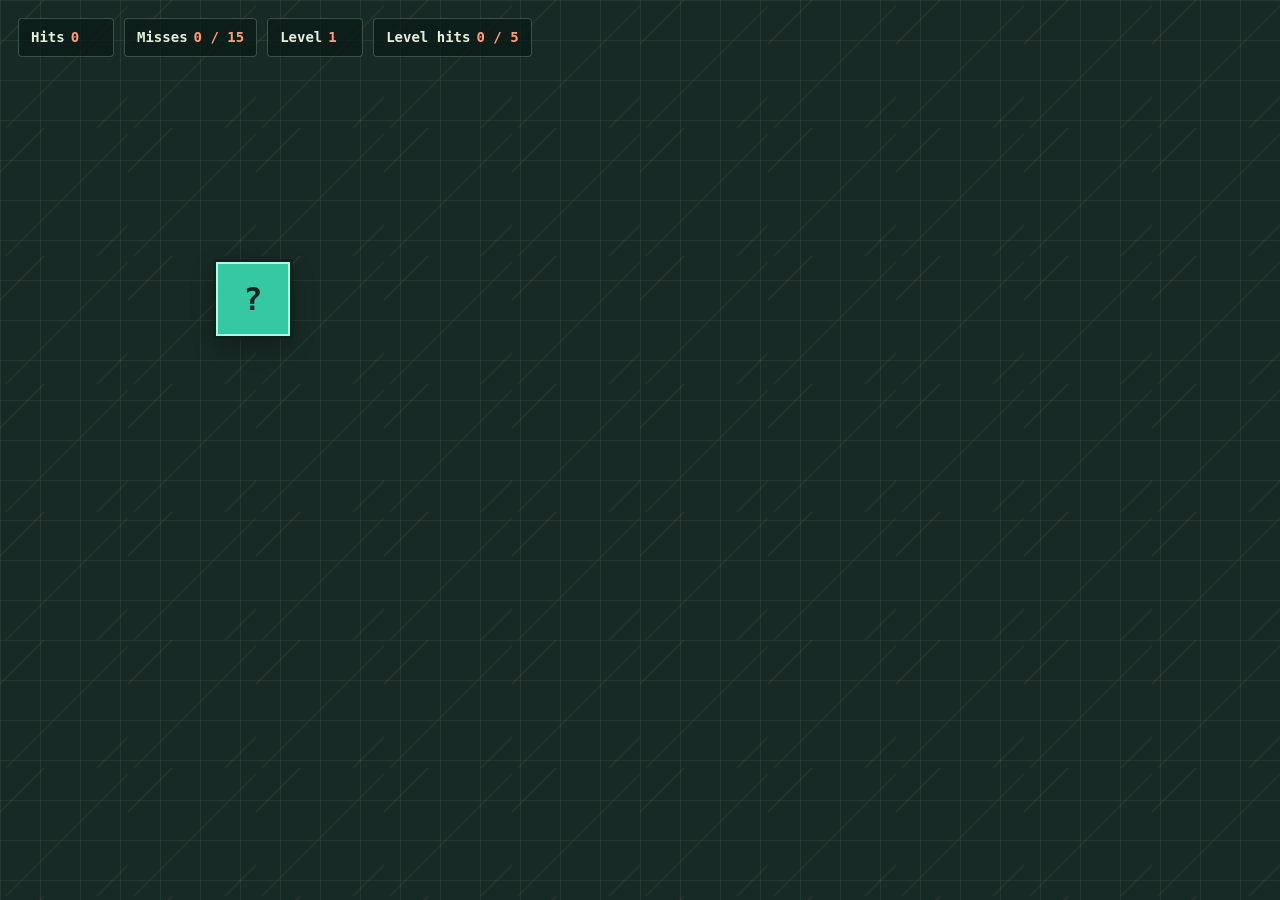
<file: fsd-projects/bouncing-box/index.html>
<!DOCTYPE html>
<html>

<head>
  <meta charset="utf-8" />
  <title>Bouncing Box</title>
  <script src="jquery.min.js"></script>
  <style>
    body {
      margin: 0;
    }

    .box {
      width: 70px;
      height: 70px;
      background-color: #36c7a3;
      border: 2px solid #adffe2;
      box-shadow: 0 0 0 3px rgba(14, 32, 29, 0.6), 0 8px 24px rgba(0, 0, 0, 0.3);
      color: #10231f;
      display: grid;
      place-items: center;
      font: 700 32px/1 ui-monospace, SFMono-Regular, Consolas, monospace;
      user-select: none;
      position: absolute;
      top: 100px;
      left: 0px;
      z-index: 1;
    }

    .board {
      width: 100vw;
      height: 100vh;
      position: relative;
      overflow: hidden;
      background-color: #172a25;
      background-image:
        linear-gradient(rgba(215, 240, 219, 0.07) 1px, transparent 1px),
        linear-gradient(90deg, rgba(215, 240, 219, 0.07) 1px, transparent 1px),
        repeating-linear-gradient(135deg, transparent 0 30px, rgba(239, 128, 99, 0.07) 30px 32px, transparent 32px 64px);
      background-size: 40px 40px, 40px 40px, 128px 128px;
    }

    .scoreboard {
      position: absolute;
      top: 18px;
      left: 18px;
      right: 18px;
      z-index: 2;
      display: flex;
      flex-wrap: wrap;
      gap: 10px;
      color: #e5f0df;
      font: 600 14px/1.2 ui-monospace, SFMono-Regular, Consolas, monospace;
    }

    .score {
      min-width: 70px;
      padding: 10px 12px;
      border: 1px solid rgba(200, 230, 210, 0.25);
      border-radius: 4px;
      background: rgba(10, 25, 22, 0.72);
    }

    .score strong {
      margin-left: 6px;
      color: #ff9d7d;
    }

    .level-banner {
      position: absolute;
      top: 50%;
      left: 50%;
      z-index: 2;
      display: none;
      padding: 14px 22px;
      border: 1px solid #ff9d7d;
      border-radius: 4px;
      background: rgba(10, 25, 22, 0.9);
      color: #f0f4e9;
      font: 700 24px ui-monospace, SFMono-Regular, Consolas, monospace;
      pointer-events: none;
      transform: translate(-50%, -50%);
    }

    .level-banner.is-visible {
      display: block;
      animation: level-up 1.2s ease both;
    }

    @keyframes level-up {
      0% {
        opacity: 0;
        transform: translate(-50%, -40%);
      }

      20%,
      75% {
        opacity: 1;
        transform: translate(-50%, -50%);
      }

      100% {
        opacity: 0;
        transform: translate(-50%, -60%);
      }
    }

    .game-over {
      position: absolute;
      inset: 0;
      z-index: 3;
      display: none;
      place-content: center;
      justify-items: center;
      gap: 12px;
      background: rgba(9, 20, 18, 0.82);
      color: #f0f4e9;
      font-family: ui-monospace, SFMono-Regular, Consolas, monospace;
      text-align: center;
    }

    .game-over.is-visible {
      display: grid;
    }

    .game-over h1 {
      margin: 0;
      color: #ff9d7d;
      font-size: 32px;
    }

    .game-over p {
      margin: 0;
    }

    .game-over button {
      margin-top: 8px;
      padding: 10px 16px;
      border: 0;
      border-radius: 4px;
      background: #36c7a3;
      color: #10231f;
      font: 700 14px ui-monospace, SFMono-Regular, Consolas, monospace;
      cursor: pointer;
    }

    .game-over button:focus-visible {
      outline: 3px solid #ff9d7d;
      outline-offset: 3px;
    }
  </style>
  <!-- 	<script src="//cdnjs.cloudflare.com/ajax/libs/jquery/2.1.1/jquery.min.js"></script> -->
</head>

<body class="board">
  <!-- HTML for the box -->
  <div class="box">?</div>
  <div class="scoreboard" aria-live="polite">
    <div class="score">Hits<strong id="points">0</strong></div>
    <div class="score">Misses<strong id="misses">0 / 15</strong></div>
    <div class="score">Level<strong id="level">1</strong></div>
    <div class="score">Level hits<strong id="level-progress">0 / 5</strong></div>
  </div>
  <div class="level-banner" id="level-banner" aria-live="polite"></div>
  <div class="game-over" role="dialog" aria-modal="true" aria-labelledby="game-over-title">
    <h1 id="game-over-title">GAME OVER</h1>
    <p>Too many misses. Take another shot?</p>
    <button id="restart" type="button">Play again</button>
  </div>

  <script>
    (function () {
      "use strict";
      /* global jQuery */

      //////////////////////////////////////////////////////////////////
      /////////////////// SETUP DO NOT DELETE //////////////////////////
      //////////////////////////////////////////////////////////////////

      var box = jQuery(".box"); // reference to the HTML .box element
      var board = jQuery(".board"); // reference to the HTML .board element
      var pointsDisplay = jQuery("#points");
      var missesDisplay = jQuery("#misses");
      var levelDisplay = jQuery("#level");
      var levelProgressDisplay = jQuery("#level-progress");
      var levelBanner = jQuery("#level-banner");
      var gameOverScreen = jQuery(".game-over");
      var restartButton = jQuery("#restart");
      var boardWidth = board.width(); // the maximum X-Coordinate of the screen
      var boardHeight = board.height();

      // update the boardWidth variable when the window is resized
      jQuery(window).on("resize", function () {
        boardWidth = board.width();
        boardHeight = board.height();
      });

      // Every 50 milliseconds, call the update Function (see below)
      var interval = setInterval(update, 50);

      // Every time the box is clicked, call the handleBoxClick Function (see below)
      box.on("click", handleBoxClick);
      board.on("click", handleMissClick);
      restartButton.on("click", function (event) {
        event.stopPropagation();
        restartGame();
      });

      // moves the Box to a new position on the screen along the X-Axis
      function moveBoxTo(newPositionX, newPositionY) {
        box.css("left", newPositionX);
        box.css("top", newPositionY);
      }

      // changes the text displayed on the Box
      function changeBoxText(newText) {
        box.text(newText);
      }

      //////////////////////////////////////////////////////////////////
      /////////////////// YOUR CODE BELOW HERE /////////////////////////
      //////////////////////////////////////////////////////////////////

      // TODO 2 - Variable declarations
      var positionX = 0;
      var positionY = 100;
      var points = 0;
      var misses = 0;
      var level = 1;
      var hitsThisLevel = 0;
      var hitsToNextLevel = 5;
      var maxMisses = 15;
      var maxSpeed = 18;
      var levelBannerTimer;
      var gameOver = false;
      var speedX = 12;
      var speedY = 9;


      /**
       * This Function will be called 20 times/second.
       * Each time it is called, it should move the Box to a new location.
       * If the box drifts off the screen, turn it around!
       */
      function update() {
        positionX += speedX;
        positionY += speedY;

        var maxX = Math.max(0, boardWidth - box.outerWidth());
        var maxY = Math.max(0, boardHeight - box.outerHeight());

        if (positionX > maxX) {
          positionX = maxX;
          speedX = -increaseSpeed(speedX, 0.25);
        } else if (positionX < 0) {
          positionX = 0;
          speedX = -increaseSpeed(speedX, 0.25);
        }

        if (positionY > maxY) {
          positionY = maxY;
          speedY = -increaseSpeed(speedY, 0.25);
        } else if (positionY < 0) {
          positionY = 0;
          speedY = -increaseSpeed(speedY, 0.25);
        }

        moveBoxTo(positionX, positionY);
      }

      /**
       * This Function will be called each time the box is clicked.
       * Each time it is called, it should perform each of the following actions:
       * - increase the points total
       * - increase the speed
        * - move the box to a new random position.
       */
      function handleBoxClick() {
        if (gameOver) {
          return;
        }

        points += 1;
        hitsThisLevel += 1;
        if (misses > 0) {
          misses -= 1;
          missesDisplay.text(misses + " / " + maxMisses);
        }
        speedX = increaseSpeed(speedX, 0.25);
        speedY = increaseSpeed(speedY, 0.25);
        if (hitsThisLevel >= hitsToNextLevel) {
          level += 1;
          hitsThisLevel = 0;
          hitsToNextLevel += 1;
          speedX = increaseSpeed(speedX, 0.75);
          speedY = increaseSpeed(speedY, 0.75);
          levelDisplay.text(level);
          levelBanner.text("LEVEL " + level);
          levelBanner.addClass("is-visible");
          clearTimeout(levelBannerTimer);
          levelBannerTimer = setTimeout(function () {
            levelBanner.removeClass("is-visible");
          }, 1200);
        }
        levelProgressDisplay.text(hitsThisLevel + " / " + hitsToNextLevel);
        moveBoxToRandomPosition();
        pointsDisplay.text(points);
        changeBoxText(points);
      }

      function moveBoxToRandomPosition() {
        var maxX = Math.max(0, boardWidth - box.outerWidth());
        var maxY = Math.max(0, boardHeight - box.outerHeight());
        var minimumDistance = Math.min(160, maxX + maxY);
        var nextX = positionX;
        var nextY = positionY;

        for (var attempt = 0; attempt < 12; attempt += 1) {
          nextX = Math.random() * maxX;
          nextY = Math.random() * maxY;
          if (Math.abs(nextX - positionX) + Math.abs(nextY - positionY) >= minimumDistance) {
            break;
          }
        }

        if (Math.abs(nextX - positionX) + Math.abs(nextY - positionY) < minimumDistance) {
          nextX = maxX - positionX;
          nextY = maxY - positionY;
        }

        positionX = nextX;
        positionY = nextY;
      }

      function increaseSpeed(speed, amount) {
        return Math.sign(speed) * Math.min(Math.abs(speed) + amount, maxSpeed);
      }

      function handleMissClick(event) {
        if (gameOver || event.target === box[0]) {
          return;
        }

        misses += 1;
        missesDisplay.text(misses + " / " + maxMisses);

        if (misses >= maxMisses) {
          gameOver = true;
          clearInterval(interval);
          gameOverScreen.addClass("is-visible");
        }
      }

      function restartGame() {
        points = 0;
        misses = 0;
        level = 1;
        hitsThisLevel = 0;
        hitsToNextLevel = 5;
        positionX = 0;
        positionY = 100;
        speedX = 12;
        speedY = 9;
        gameOver = false;
        clearTimeout(levelBannerTimer);
        levelBanner.removeClass("is-visible");
        pointsDisplay.text(points);
        missesDisplay.text("0 / " + maxMisses);
        levelDisplay.text(level);
        levelProgressDisplay.text(hitsThisLevel + " / " + hitsToNextLevel);
        changeBoxText("?");
        gameOverScreen.removeClass("is-visible");
        interval = setInterval(update, 50);
      }


    })();
  </script>
</body>

</html>
</file>
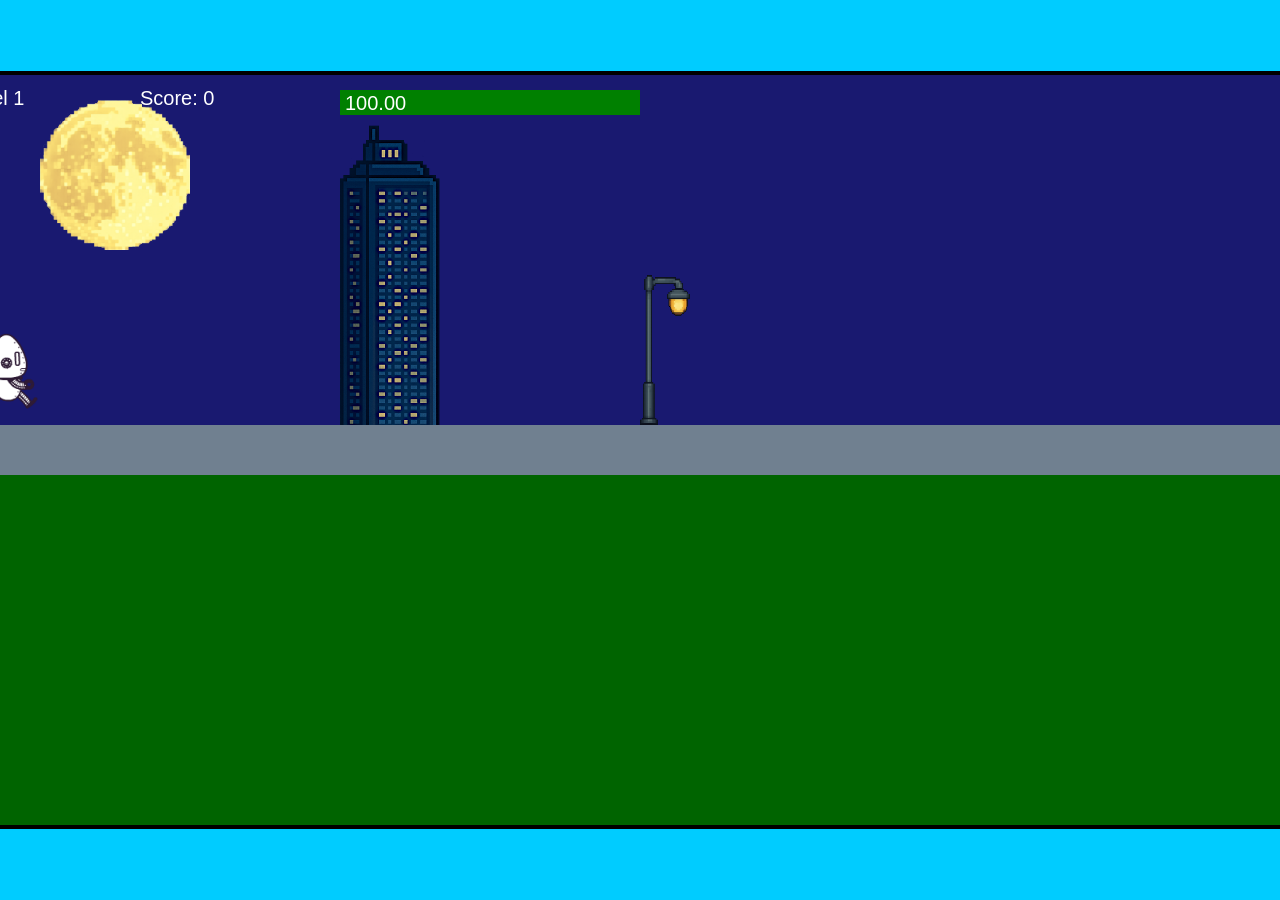
<file: fsd-projects/runtime/index.html>
<!DOCTYPE html>
<html lang="en">
  <head>
    <meta charset="UTF-8" />
    <meta name="viewport" content="width=device-width, initial-scale=1.0" />
    <title>Runtime Neo</title>
    <link rel="stylesheet" href="runtime.css" />
    <script src="https://code.jquery.com/jquery-3.1.0.js"></script>
    <script src="setup.js"></script>
    <script src="levels.js"></script>
    <script src="scenery.js"></script>
    <script src="student.js"></script>
    <script src="main.js"></script>
  </head>
  <body id="body">
    <canvas id="gameCanvas" width="1400" height="750"></canvas>
    <img id="player" src="images/halle.png" />
    <img id="projectile" src="images/projectile.png" />
    <img id="basicPlatform" src="images/interactable/basicPlatform.png" />
    <img id="spikes" src="images/interactable/spikes.png" />
    <img id="bug" src="images/interactable/bug.png" />
    <img id="healthUp" src="images/interactable/healthUp.png" />
    <img id="flag" src="images/interactable/flag.png" />
    <img id="moon" src="images/backgrounds/moon.png" />
    <img id="building" src="images/backgrounds/building.png" />
    <img id="lamp" src="images/backgrounds/lamp.png" />
  </body>
</html>
</file>
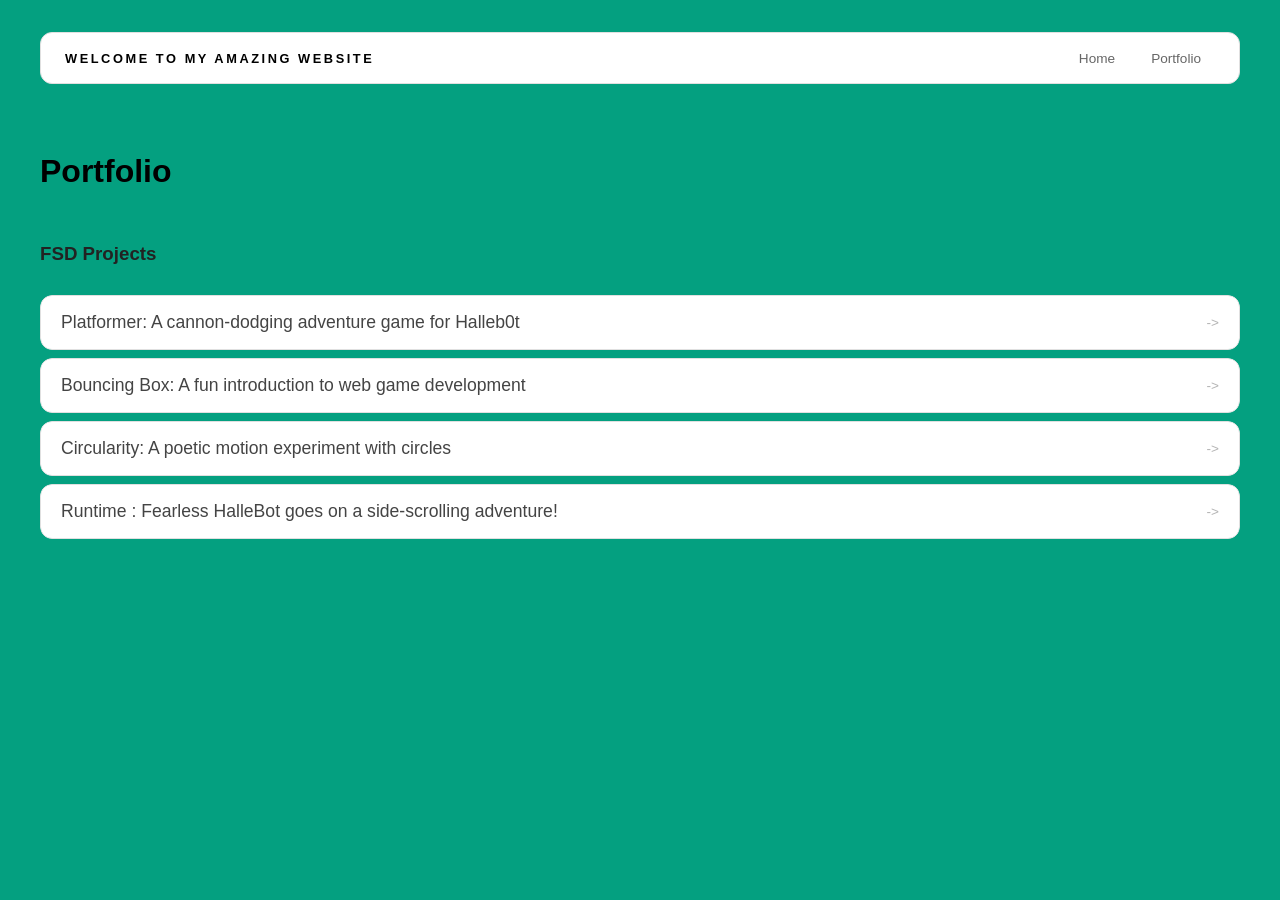
<file: portfolio.html>
<!DOCTYPE html>
<html>
  <head>
    <title>My Awesome Website</title>
    <link rel="stylesheet" href="style.css" />
  </head>

  <body class="portfolio-page">
    
    <!-- All content goes here -->
    <div id="all-contents">

      <nav>
        <h1>Welcome to My Amazing Website</h1>

        <ul id="nav-ul">
          <li class="nav-li">
            <a href="index.html">Home</a>
          </li>
          <li class="nav-li">
            <a href="portfolio.html">Portfolio</a>
          </li>
        </ul>
      </nav>

      <main>
        <div class="content">
          <h1>Portfolio</h1>
          <h3>FSD Projects</h3>

          <ul id="portfolio">
            <li>
              <a href="fsd-projects/platformer/">Platformer: A cannon-dodging adventure game for Halleb0t</a>
            </li>

            <li>
              <a href="fsd-projects/bouncing-box/">Bouncing Box: A fun introduction to web game development</a>
            </li>

            <li>
              <a href="fsd-projects/circularity/">Circularity: A poetic motion experiment with circles</a>
            </li>

            <li>
              <a href="fsd-projects/runtime/">Runtime : Fearless HalleBot goes on a side-scrolling adventure!</a>
            </li>
          </ul>

          <!-- ASD Projects will go here -->
        </div>
      </main>

    </div>
  </body>
</html>
</file>
<file: fsd-projects/runtime/runtime.css>
/* runtime.css */
/* Styles for Runtime Neo auto-runner game */

img {
  display: none;
}

#gameCanvas {
  position: absolute;
  border: 4px solid #000;
  top: 50%;
  left: 50%;
  transform: translate(-50%, -50%);
}

body {
  margin: 0;
  background-color: #00ccff;
  font-family: Arial, sans-serif;
  text-align: center;
  overflow: hidden;
}
</file>
<file: style.css>
* {
  box-sizing: border-box;
}

body {
  margin: 0;
  background: lch(58.4% 43.1 171.5);
  color: #222;
  font-family: "Helvetica Neue", Arial, sans-serif;
}

#all-contents {
  max-width: 1500px;
  min-height: 100vh;
  margin: 0 auto;
  padding: 32px 40px;
}
main {
  display: grid;
  grid-template-columns: minmax(220px, 1fr) minmax(420px, 1.6fr);
  align-items: center;
  min-height: calc(100vh - 160px);
  gap: clamp(32px, 5vw, 80px);
}

.sidebar {
  width: 100%;
}

.content {
  display: flex;
  flex-direction: column;
  align-items: flex-start;
  gap: 12px;
}

h2 {
  margin: 0;
  font-size: clamp(4rem, 10vw, 7rem);
  line-height: 0.9;
  font-weight: 900;
  letter-spacing: -0.04em;
  text-transform: uppercase;
  color: #000;
}

.content > p {
  margin: 0;
  color: #999;
  font-size: 0.9rem;
  text-transform: uppercase;
  letter-spacing: 0.15em;
  line-height: 1.4;
}

#interests {
  margin-top: 32px;
  width: 100%;
}

#interests h3 {
  margin: 0 0 12px;
  font-size: 0.75rem;
  font-weight: 700;
  text-transform: uppercase;
  letter-spacing: 0.2em;
  color: #aaa;
}

#interests ul {
  list-style: none;
  margin: 0;
  padding: 0;
  display: flex;
  flex-wrap: wrap;
  gap: 8px;
}

#interests li {
  color: #555;
  font-size: 1rem;
  font-weight: 600;
  padding: 10px 20px;
  background: #fff;
  border: 1px solid #ddd;
  border-radius: 100px;
  transition:
    background 0.25s ease,
    color 0.25s ease,
    transform 0.25s ease;
  cursor: default;
}

#interests li:hover {
  background: #000;
  color: #fff;
  border-color: #000;
  transform: translateY(-2px);
}

.sidebar-img {
  width: 100%;
  max-width: 760px;
  aspect-ratio: 3 / 4;
  object-fit: cover;
  display: block;
  border-radius: 16px;
  filter: grayscale(100%);
  box-shadow: 0 8px 30px rgba(0, 0, 0, 0.12);
  transition:
    filter 0.4s ease,
    transform 0.4s ease,
    box-shadow 0.4s ease;
}

.sidebar-img:hover {
  filter: grayscale(0%);
  transform: translateY(-4px);
  box-shadow: 0 16px 40px rgba(0, 0, 0, 0.18);
}

nav {
  display: flex;
  justify-content: space-between;
  align-items: center;
  margin-bottom: 48px;
  padding: 16px 24px;
  background: #fff;
  border: 1px solid #e0e0e0;
  border-radius: 12px;
}

nav h1 {
  margin: 0;
  font-size: 0.8rem;
  font-weight: 700;
  text-transform: uppercase;
  letter-spacing: 0.2em;
  color: #000;
}

#nav-ul {
  list-style: none;
  display: flex;
  gap: 8px;
  margin: 0;
  padding: 0;
}

.nav-li a {
  color: #666;
  text-decoration: none;
  font-size: 0.85rem;
  font-weight: 500;
  padding: 6px 14px;
  border-radius: 8px;
  transition:
    background 0.25s ease,
    color 0.25s ease;
}

.nav-li a:hover {
  background: #000;
  color: #fff;
}
/* Portfolio styles */
.content h1 {
  color: black;
}

#portfolio {
  list-style: none;
  margin: 0;
  padding: 0;
  width: 100%;
  display: flex;
  flex-direction: column;
  gap: 8px;
}

#portfolio li {
  border-radius: 12px;
  overflow: hidden;
}

#portfolio a {
  display: flex;
  justify-content: space-between;
  align-items: center;
  text-decoration: none;
  color: #444;
  padding: 16px 20px;
  font-size: 1.1rem;
  font-weight: 500;
  background: #fff;
  border: 1px solid #e0e0e0;
  border-radius: 12px;
  transition: background 0.25s ease, color 0.25s ease, transform 0.25s ease;
}

#portfolio a:hover {
  background: #000;
  color: #fff;
  transform: translateX(4px);
}

#portfolio a::after {
  content: "->";
  font-size: 0.85rem;
  opacity: 0.4;
  transition: opacity 0.25s ease;
  white-space: nowrap;
}

#portfolio a:hover::after {
  opacity: 1;
}
/* Portfolio page layout */

.portfolio-page main {
  display: block;
  min-height: auto;
}

.portfolio-page .content {
  width: 100%;
}

.portfolio-page #portfolio {
  width: 100%;
}
</file>
